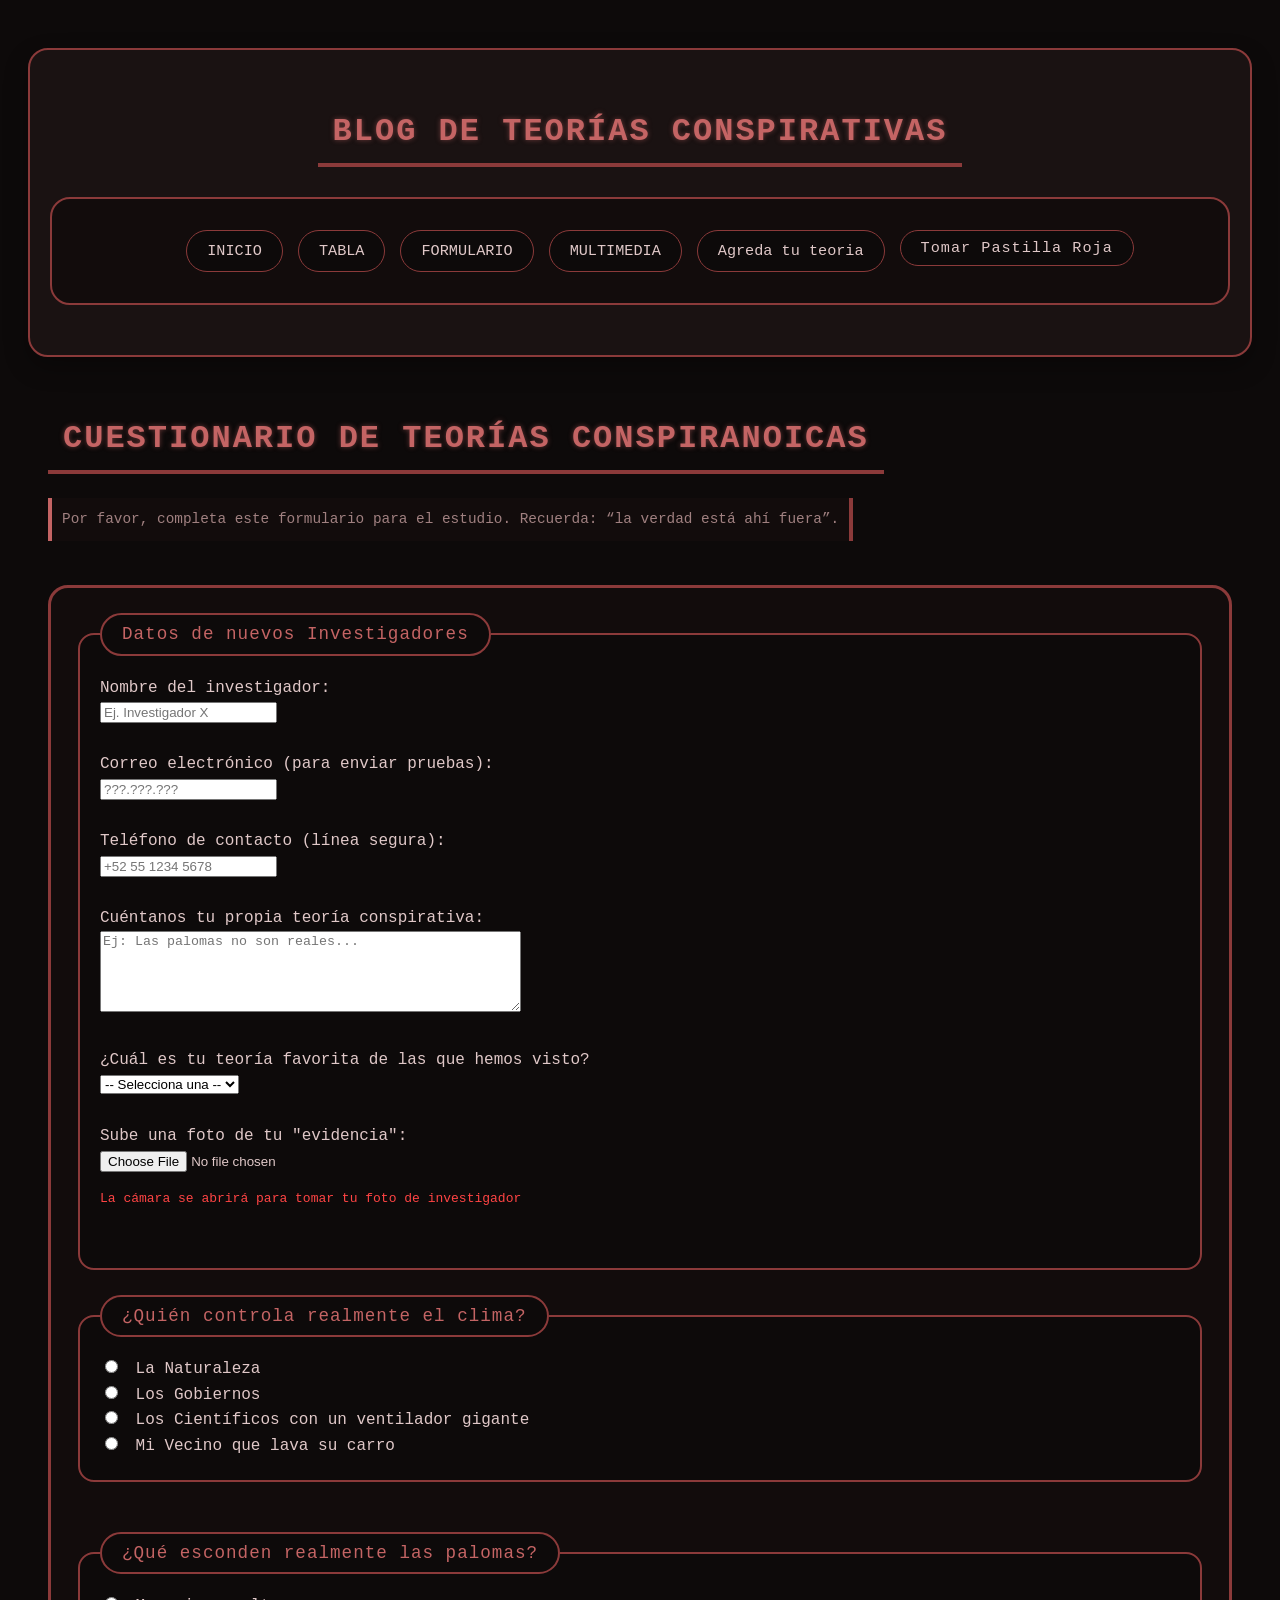
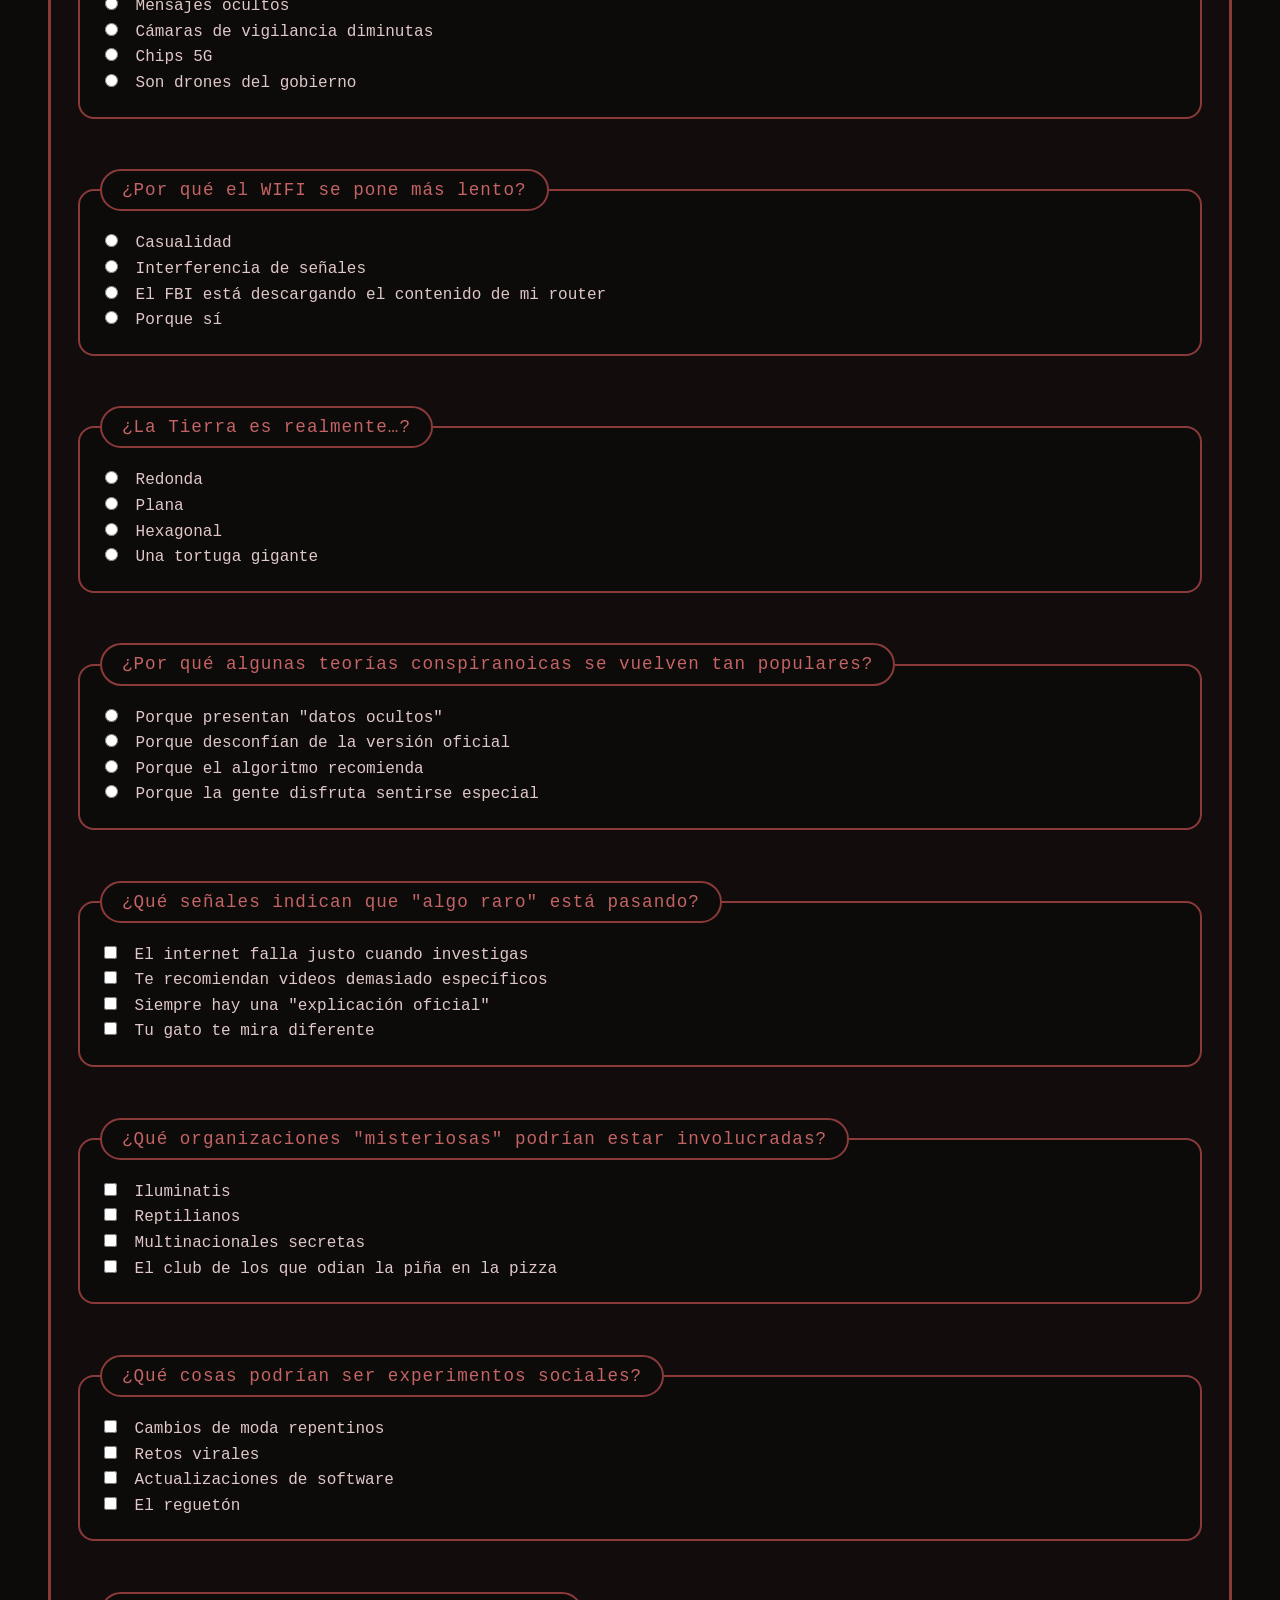
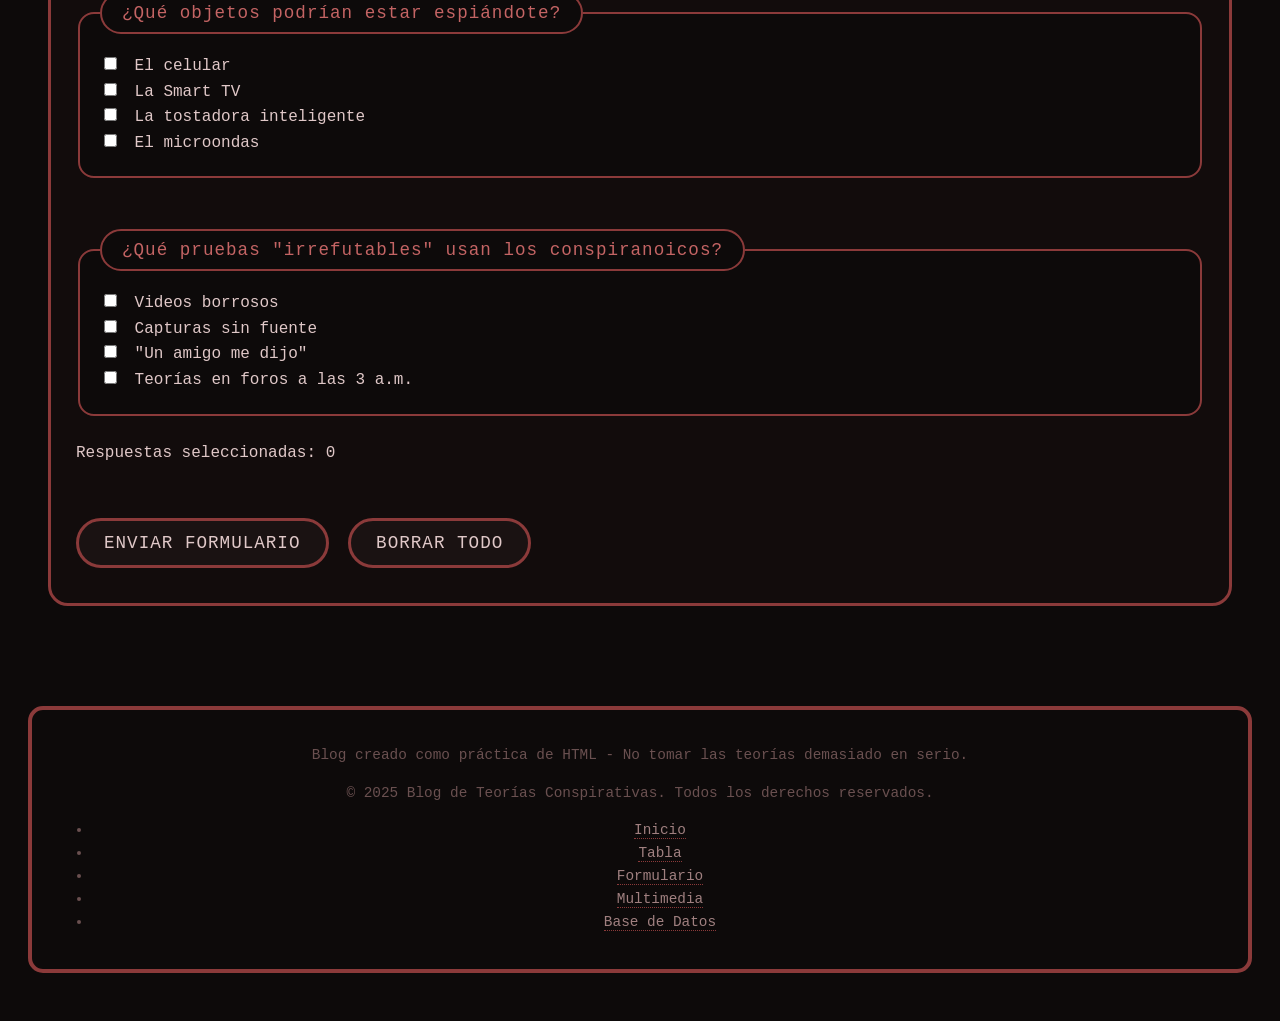
<file: formulario.html>
<!DOCTYPE html>
<html lang="es">
<head>
    <meta charset="UTF-8">
   <meta name="viewport" content="width=device-width, initial-scale=1.0">
    <title>Formulario - Teorías Conspirativas</title>
    <link rel="stylesheet" href="CSS/Deco.css">
</head>
<body bgcolor="#0a0a0a" text="#cccccc" link="#00ffff" vlink="#ff9900" alink="#ff0000">

    <header class="encabezado">
        <h1 class="titulo">Blog de Teorías Conspirativas</h1>
        
        <!-- NAVEGACIÓN GLOBAL -->
        <nav class="nav-global">
            <ul>
                <li><a href="index.html">INICIO</a></li>
                <li><a href="tabla.html">TABLA</a></li>
                <li><a href="formulario.html">FORMULARIO</a></li>
                <li><a href="multimedia.html">MULTIMEDIA</a></li>
                <li><a href="TablaBD.html">Agreda tu teoria</a></li>
                <li><button onclick="cambiarModo()" id="botonModo" class="boton-nav">Tomar Pastilla Azul</button></li>
            </ul>
        </nav>
    </header>

    <main class="contenedor">
        <h1 class="titulo">Cuestionario de teorías conspiranoicas</h1>
        <p class="descripcion">Por favor, completa este formulario para el estudio. Recuerda: <q>la verdad está ahí fuera</q>.</p>

        <!-- FORMULARIO PRINCIPAL con clase CSS -->
        <form action="#" method="post" class="formulario-conspi" id="formulario">

            <fieldset>
                <legend>Datos de nuevos Investigadores</legend>
                
                <label for="nombre">Nombre del investigador:</label><br>
                <input type="text" id="nombre" name="nombre" placeholder="Ej. Investigador X"><br><br>
                
                <label for="email">Correo electrónico (para enviar pruebas):</label><br>
                <input type="email" id="email" name="email" placeholder="???.???.???"><br><br>
                
                <label for="telefono">Teléfono de contacto (línea segura):</label><br>
                <input type="tel" id="telefono" name="telefono" placeholder="+52 55 1234 5678" title="Ingresa al menos 10 dígitos"><br><br>
                
                <label for="teoria">Cuéntanos tu propia teoría conspirativa:</label><br>
                <textarea id="teoria" name="teoria" rows="5" cols="50" placeholder="Ej: Las palomas no son reales..."></textarea><br><br>
                
                <label for="teoria_favorita">¿Cuál es tu teoría favorita de las que hemos visto?</label><br>
                <select id="teoria_favorita" name="teoria_favorita">
                    <option value="">-- Selecciona una --</option>
                    <option value="plana">Tierra Plana</option>
                    <option value="reptilianos">Reptilianos</option>
                    <option value="luna">Falso Alunizaje</option>
                    <option value="pajaros">Pájaros Drones</option>
                    <option value="hueca">Tierra Hueca</option>
                </select><br><br>
                
                <label for="evidencia">Sube una foto de tu "evidencia":</label><br>
                <input type="file" id="evidencia" name="evidencia" accept="image/*" capture="camera"><br>
                <font color="#ff4444" size="2"><p>La cámara se abrirá para tomar tu foto de investigador</p></font>
                <br>
            </fieldset>

            <!-- Pregunta 1 -->
            <fieldset>
                <legend>¿Quién controla realmente el clima?</legend>
                <input type="radio" id="Naturaleza" name="p1" value="naturaleza" required>
                <label for="Naturaleza">La Naturaleza</label><br>
                <input type="radio" id="Gobierno" name="p1" value="gobierno">
                <label for="Gobierno">Los Gobiernos</label><br>
                <input type="radio" id="Cientificos" name="p1" value="cientificos">
                <label for="Cientificos">Los Científicos con un ventilador gigante</label><br>
                <input type="radio" id="Vecino" name="p1" value="Vecino">
                <label for="Vecino">Mi Vecino que lava su carro</label>
            </fieldset>
            <br>

            <!-- Pregunta 2 -->
            <fieldset>
                <legend>¿Qué esconden realmente las palomas?</legend>
                <input type="radio" id="Mensajes" name="p2" value="mensajes">
                <label for="Mensajes">Mensajes ocultos</label><br>
                <input type="radio" id="Cámaras" name="p2" value="camaras">
                <label for="Cámaras">Cámaras de vigilancia diminutas</label><br>
                <input type="radio" id="5G" name="p2" value="5g">
                <label for="5G">Chips 5G</label><br>
                <input type="radio" id="Drones" name="p2" value="drones">
                <label for="Drones">Son drones del gobierno</label><br>
            </fieldset>
            <br>

            <!-- Pregunta 3 -->
            <fieldset>
                <legend>¿Por qué el WIFI se pone más lento?</legend>
                <input type="radio" id="Casualidad" name="p3" value="casualidad" required>
                <label for="Casualidad">Casualidad</label><br>
                <input type="radio" id="Interferencia" name="p3" value="interferencia">
                <label for="Interferencia">Interferencia de señales</label><br>
                <input type="radio" id="FBI" name="p3" value="fbi">
                <label for="FBI">El FBI está descargando el contenido de mi router</label><br>
                <input type="radio" id="Porque si" name="p3" value="porque si">
                <label for="Porque si">Porque sí</label>
            </fieldset>
            <br>

            <!-- Pregunta 4 -->
            <fieldset>
                <legend>¿La Tierra es realmente…?</legend>
                <input type="radio" id="Redonda" name="p4" value="redonda" required>
                <label for="Redonda">Redonda</label><br>
                <input type="radio" id="Plana" name="p4" value="plana">
                <label for="Plana">Plana</label><br>
                <input type="radio" id="Hexagonal" name="p4" value="hexagonal">
                <label for="Hexagonal">Hexagonal</label><br>
                <input type="radio" id="tortuga" name="p4" value="tortuga">
                <label for="tortuga">Una tortuga gigante</label>
            </fieldset>
            <br>

            <!-- Pregunta 5 -->
            <fieldset>
                <legend>¿Por qué algunas teorías conspiranoicas se vuelven tan populares?</legend>
                <input type="radio" id="pa" name="p5" value="a" required>
                <label for="pa">Porque presentan "datos ocultos"</label><br>
                <input type="radio" id="pb" name="p5" value="b">
                <label for="pb">Porque desconfían de la versión oficial</label><br>
                <input type="radio" id="pc" name="p5" value="c">
                <label for="pc">Porque el algoritmo recomienda</label><br>
                <input type="radio" id="pd" name="p5" value="d">
                <label for="pd">Porque la gente disfruta sentirse especial</label>
            </fieldset>
            <br>

            <!-- Pregunta 6 (Checkboxes) -->
            <fieldset>
                <legend>¿Qué señales indican que "algo raro" está pasando?</legend>
                <input type="checkbox" id="s1" name="senal1" value="internet">
                <label for="s1">El internet falla justo cuando investigas</label><br>
                <input type="checkbox" id="s2" name="senal2" value="videos">
                <label for="s2">Te recomiendan videos demasiado específicos</label><br>
                <input type="checkbox" id="s3" name="senal3" value="oficial">
                <label for="s3">Siempre hay una "explicación oficial"</label><br>
                <input type="checkbox" id="s4" name="senal4" value="gato">
                <label for="s4">Tu gato te mira diferente</label>
            </fieldset>
            <br>

            <!-- Pregunta 7 (Checkboxes) -->
            <fieldset>
                <legend>¿Qué organizaciones "misteriosas" podrían estar involucradas?</legend>
                <input type="checkbox" id="o1" name="org1" value="iluminatis">
                <label for="o1">Iluminatis</label><br>
                <input type="checkbox" id="o2" name="org2" value="reptilianos">
                <label for="o2">Reptilianos</label><br>
                <input type="checkbox" id="o3" name="org3" value="multinacionales">
                <label for="o3">Multinacionales secretas</label><br>
                <input type="checkbox" id="o4" name="org4" value="pizza">
                <label for="o4">El club de los que odian la piña en la pizza</label>
            </fieldset>
            <br>

            <!-- Pregunta 8 (Checkboxes) -->
            <fieldset>
                <legend>¿Qué cosas podrían ser experimentos sociales?</legend>
                <input type="checkbox" id="e1" name="exp1" value="moda">
                <label for="e1">Cambios de moda repentinos</label><br>
                <input type="checkbox" id="e2" name="exp2" value="retos">
                <label for="e2">Retos virales</label><br>
                <input type="checkbox" id="e3" name="exp3" value="software">
                <label for="e3">Actualizaciones de software</label><br>
                <input type="checkbox" id="e4" name="exp4" value="reggaeton">
                <label for="e4">El reguetón</label>
            </fieldset>
            <br>

            <!-- Pregunta 9 (Checkboxes) -->
            <fieldset>
                <legend>¿Qué objetos podrían estar espiándote?</legend>
                <input type="checkbox" id="ob1" name="obj1" value="celular">
                <label for="ob1">El celular</label><br>
                <input type="checkbox" id="ob2" name="obj2" value="tv">
                <label for="ob2">La Smart TV</label><br>
                <input type="checkbox" id="ob3" name="obj3" value="tostadora">
                <label for="ob3">La tostadora inteligente</label><br>
                <input type="checkbox" id="ob4" name="obj4" value="microondas">
                <label for="ob4">El microondas</label>
            </fieldset>
            <br>

            <!-- Pregunta 10 (Checkboxes) -->
            <fieldset>
                <legend>¿Qué pruebas "irrefutables" usan los conspiranoicos?</legend>
                <input type="checkbox" id="pr1" name="prueba1" value="videos">
                <label for="pr1">Videos borrosos</label><br>
                <input type="checkbox" id="pr2" name="prueba2" value="capturas">
                <label for="pr2">Capturas sin fuente</label><br>
                <input type="checkbox" id="pr3" name="prueba3" value="amigo">
                <label for="pr3">"Un amigo me dijo"</label><br>
                <input type="checkbox" id="pr4" name="prueba4" value="foros">
                <label for="pr4">Teorías en foros a las 3 a.m.</label>
            </fieldset>
            <p id="contadorRespuestas">Respuestas seleccionadas: 0</p>
            <br>
            <button class="targeta" id="arriba"> Arriba </button>
            <!-- BOTONES -->
            <button type="submit">ENVIAR FORMULARIO</button>
            <button type="reset">BORRAR TODO </button>
        </form>
        <!-- Elemento para mostrar mensajes (ahora solo se usará para consola) -->
        <div id="mensaje" style="margin-top: 20px; padding: 10px; color: #ff4444;"></div>
    </main>
    <footer class="pie">
        <p>Blog creado como práctica de HTML - No tomar las teorías demasiado en serio.</p>
        <p>&copy; 2025 Blog de Teorías Conspirativas. Todos los derechos reservados.</p>
        <nav>
            <ul>
                <li><a href="index.html">Inicio</a></li>
                <li><a href="tabla.html">Tabla</a></li>
                <li><a href="formulario.html">Formulario</a></li>
                <li><a href="multimedia.html">Multimedia</a></li>
                <li><a href="TablaBD.html">Base de Datos</a></li>
            </ul>
        </nav>
    </footer>
    <script src="JS/elJS.js"></script>
</body>
</html>
</file>
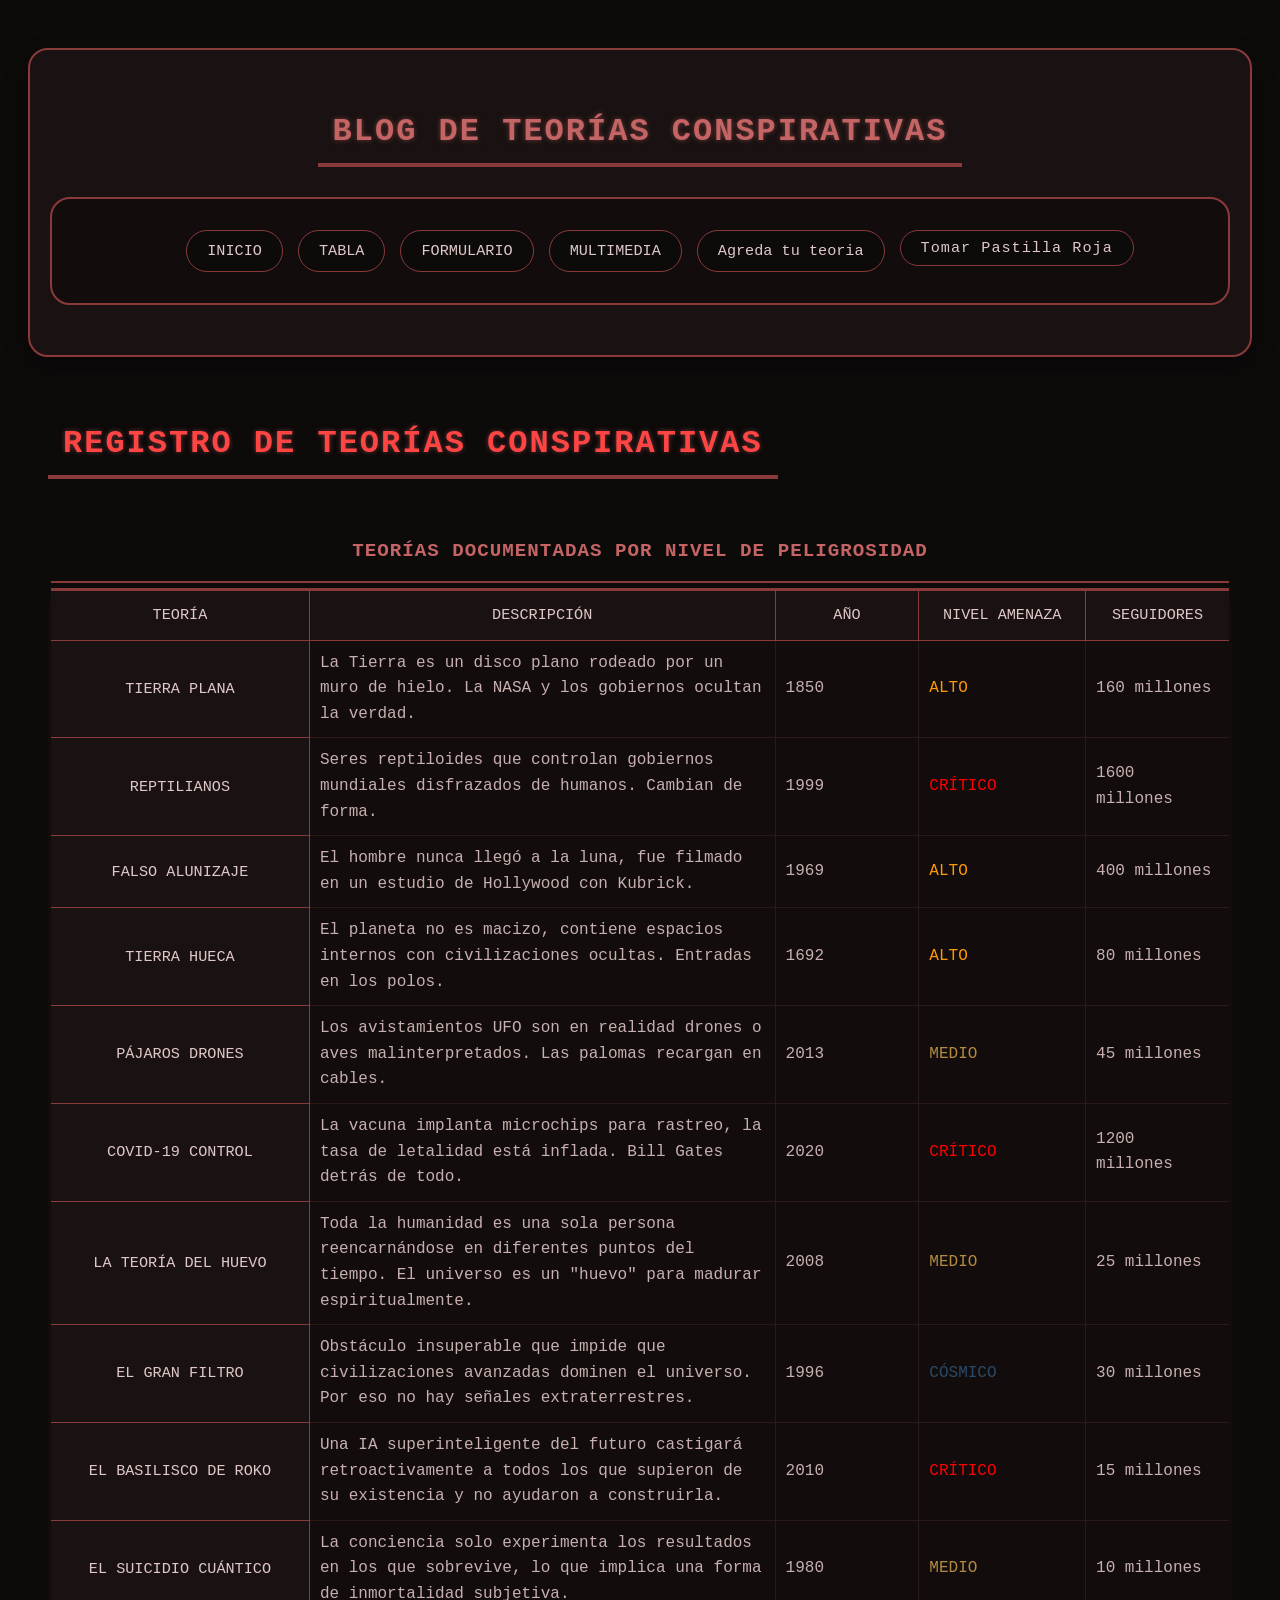
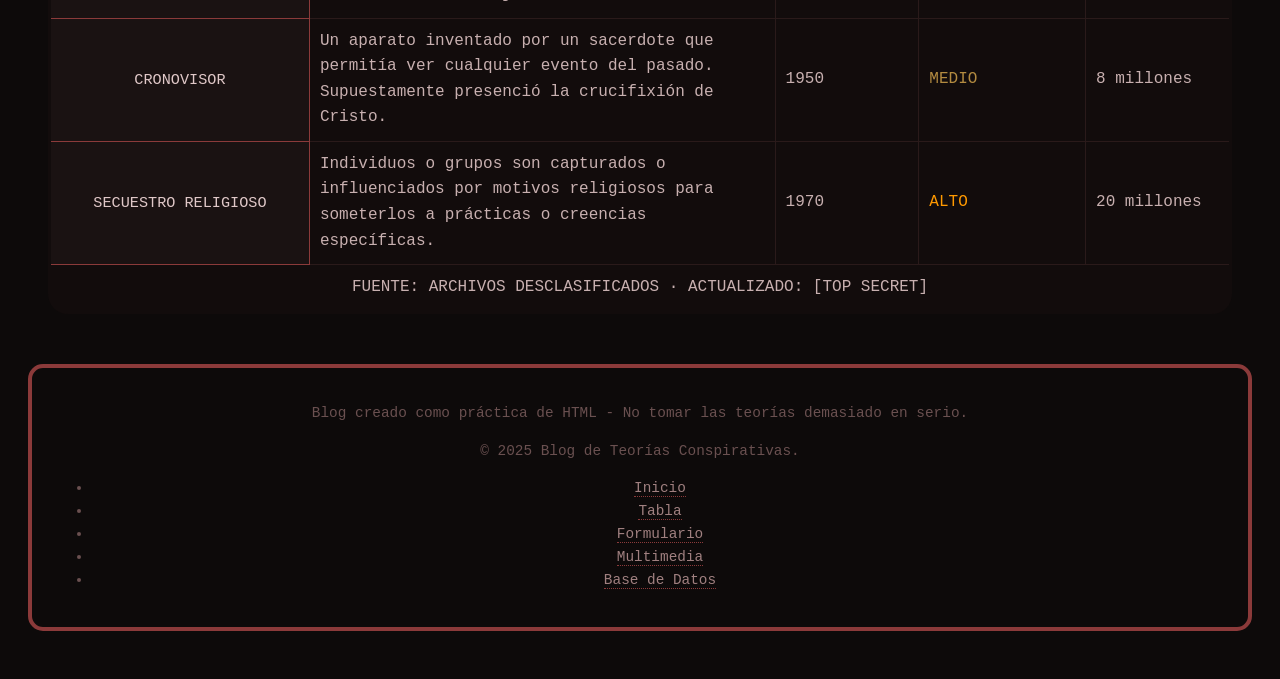
<file: tabla.html>
<!DOCTYPE html>
<html lang="es">
<head>
    <meta charset="UTF-8">
    <meta name="viewport" content="width=device-width, initial-scale=1.0">
    <title>Tabla de Teorías Conspirativas</title>
    <link rel="stylesheet" href="CSS/Deco.css">
</head>
<body bgcolor="#0a0a0a" text="#cccccc" link="#00ffff" vlink="#ff9900" alink="#ff0000">

    <header class="encabezado">
        <h1 class="titulo">Blog de Teorías Conspirativas</h1>
        
        <!-- NAVEGACIÓN GLOBAL -->
        <nav class="nav-global">
            <ul>
                <li><a href="index.html">INICIO</a></li>
                <li><a href="tabla.html">TABLA</a></li>
                <li><a href="formulario.html">FORMULARIO</a></li>
                <li><a href="multimedia.html">MULTIMEDIA</a></li>
                <li><a href="TablaBD.html">Agreda tu teoria</a></li>
                <li><button onclick="cambiarModo()" id="botonModo" class="boton-nav">Tomar Pastilla Azul</button></li>
            </ul>
        </nav>
    </header>

    <main class="contenedor">
        <h2 class="titulo"><font color="#ff4444">REGISTRO DE TEORÍAS CONSPIRATIVAS</font></h2>
        
        <table class="tabla-conspi" border="1" cellpadding="8" cellspacing="0">
            <caption><b>TEORÍAS DOCUMENTADAS POR NIVEL DE PELIGROSIDAD</b></caption>
            
            <thead>
                <tr>
                    <th width="200">TEORÍA</th>
                    <th width="380">DESCRIPCIÓN</th>
                    <th width="100">AÑO</th>
                    <th width="120">NIVEL AMENAZA</th>
                    <th width="100">SEGUIDORES</th>
                </tr>
            </thead>
            
            <tbody>
                <!-- Tierra Plana -->
                <tr>
                    <th>Tierra Plana</th>
                    <td>La Tierra es un disco plano rodeado por un muro de hielo. La NASA y los gobiernos ocultan la verdad.</td>
                    <td>1850</td>
                    <td><font color="#ff9900">ALTO</font></td>
                    <td>160 millones</td>
                </tr>
                
                <!-- Reptilianos -->
                <tr>
                    <th>Reptilianos</th>
                    <td>Seres reptiloides que controlan gobiernos mundiales disfrazados de humanos. Cambian de forma.</td>
                    <td>1999</td>
                    <td><font color="#ff0000">CRÍTICO</font></td>
                    <td>1600 millones</td>
                </tr>
                
                <!-- Falso Alunizaje -->
                <tr>
                    <th>Falso Alunizaje</th>
                    <td>El hombre nunca llegó a la luna, fue filmado en un estudio de Hollywood con Kubrick.</td>
                    <td>1969</td>
                    <td><font color="#ff9900">ALTO</font></td>
                    <td>400 millones</td>
                </tr>
                
                <!-- Tierra Hueca -->
                <tr>
                    <th>Tierra Hueca</th>
                    <td>El planeta no es macizo, contiene espacios internos con civilizaciones ocultas. Entradas en los polos.</td>
                    <td>1692</td>
                    <td><font color="#ff9900">ALTO</font></td>
                    <td>80 millones</td>
                </tr>
                
                <!-- Pájaros Drones -->
                <tr>
                    <th>Pájaros Drones</th>
                    <td>Los avistamientos UFO son en realidad drones o aves malinterpretados. Las palomas recargan en cables.</td>
                    <td>2013</td>
                    <td><font color="#b38b40">MEDIO</font></td>
                    <td>45 millones</td>
                </tr>
                
                <!-- COVID-19 Control -->
                <tr>
                    <th>COVID-19 Control</th>
                    <td>La vacuna implanta microchips para rastreo, la tasa de letalidad está inflada. Bill Gates detrás de todo.</td>
                    <td>2020</td>
                    <td><font color="#ff0000">CRÍTICO</font></td>
                    <td>1200 millones</td>
                </tr>
                
                <!-- La Teoría del Huevo (NUEVA) -->
                <tr>
                    <th>La Teoría del Huevo</th>
                    <td>Toda la humanidad es una sola persona reencarnándose en diferentes puntos del tiempo. El universo es un "huevo" para madurar espiritualmente.</td>
                    <td>2008</td>
                    <td><font color="#b38b40">MEDIO</font></td>
                    <td>25 millones</td>
                </tr>
                
                <!-- El Gran Filtro -->
                <tr>
                    <th>El Gran Filtro</th>
                    <td>Obstáculo insuperable que impide que civilizaciones avanzadas dominen el universo. Por eso no hay señales extraterrestres.</td>
                    <td>1996</td>
                    <td><font color="#2a4a6a">CÓSMICO</font></td>
                    <td>30 millones</td>
                </tr>
                
                <!-- El Basilisco de Roko (NUEVA) -->
                <tr>
                    <th>El Basilisco de Roko</th>
                    <td>Una IA superinteligente del futuro castigará retroactivamente a todos los que supieron de su existencia y no ayudaron a construirla.</td>
                    <td>2010</td>
                    <td><font color="#ff0000">CRÍTICO</font></td>
                    <td>15 millones</td>
                </tr>
                
                <!-- El Suicidio Cuántico (NUEVA) -->
                <tr>
                    <th>El Suicidio Cuántico</th>
                    <td>La conciencia solo experimenta los resultados en los que sobrevive, lo que implica una forma de inmortalidad subjetiva.</td>
                    <td>1980</td>
                    <td><font color="#b38b40">MEDIO</font></td>
                    <td>10 millones</td>
                </tr>
                
                <!-- Cronovisor (NUEVA) -->
                <tr>
                    <th>Cronovisor</th>
                    <td>Un aparato inventado por un sacerdote que permitía ver cualquier evento del pasado. Supuestamente presenció la crucifixión de Cristo.</td>
                    <td>1950</td>
                    <td><font color="#b38b40">MEDIO</font></td>
                    <td>8 millones</td>
                </tr>
                
                <!-- Secuestro Religioso (NUEVA) -->
                <tr>
                    <th>Secuestro Religioso</th>
                    <td>Individuos o grupos son capturados o influenciados por motivos religiosos para someterlos a prácticas o creencias específicas.</td>
                    <td>1970</td>
                    <td><font color="#ff9900">ALTO</font></td>
                    <td>20 millones</td>
                </tr>
            </tbody>
            
            <tfoot>
                <tr>
                    <td colspan="5" align="center">FUENTE: ARCHIVOS DESCLASIFICADOS · ACTUALIZADO: [TOP SECRET]</td>
                </tr>
            </tfoot>
        </table>
        
        <button class="targeta" id="arriba"> Arriba </button>
    </main>

    <footer class="pie">
        <p>Blog creado como práctica de HTML - No tomar las teorías demasiado en serio.</p>
        <p>&copy; 2025 Blog de Teorías Conspirativas.</p>
        <nav>
            <ul>
                <li><a href="index.html">Inicio</a></li>
                <li><a href="tabla.html">Tabla</a></li>
                <li><a href="formulario.html">Formulario</a></li>
                <li><a href="multimedia.html">Multimedia</a></li>
                <li><a href="TablaBD.html">Base de Datos</a></li>
            </ul>
        </nav>
    </footer>
    <script src="JS/elJS.js"></script>
</body>
</html>
</file>
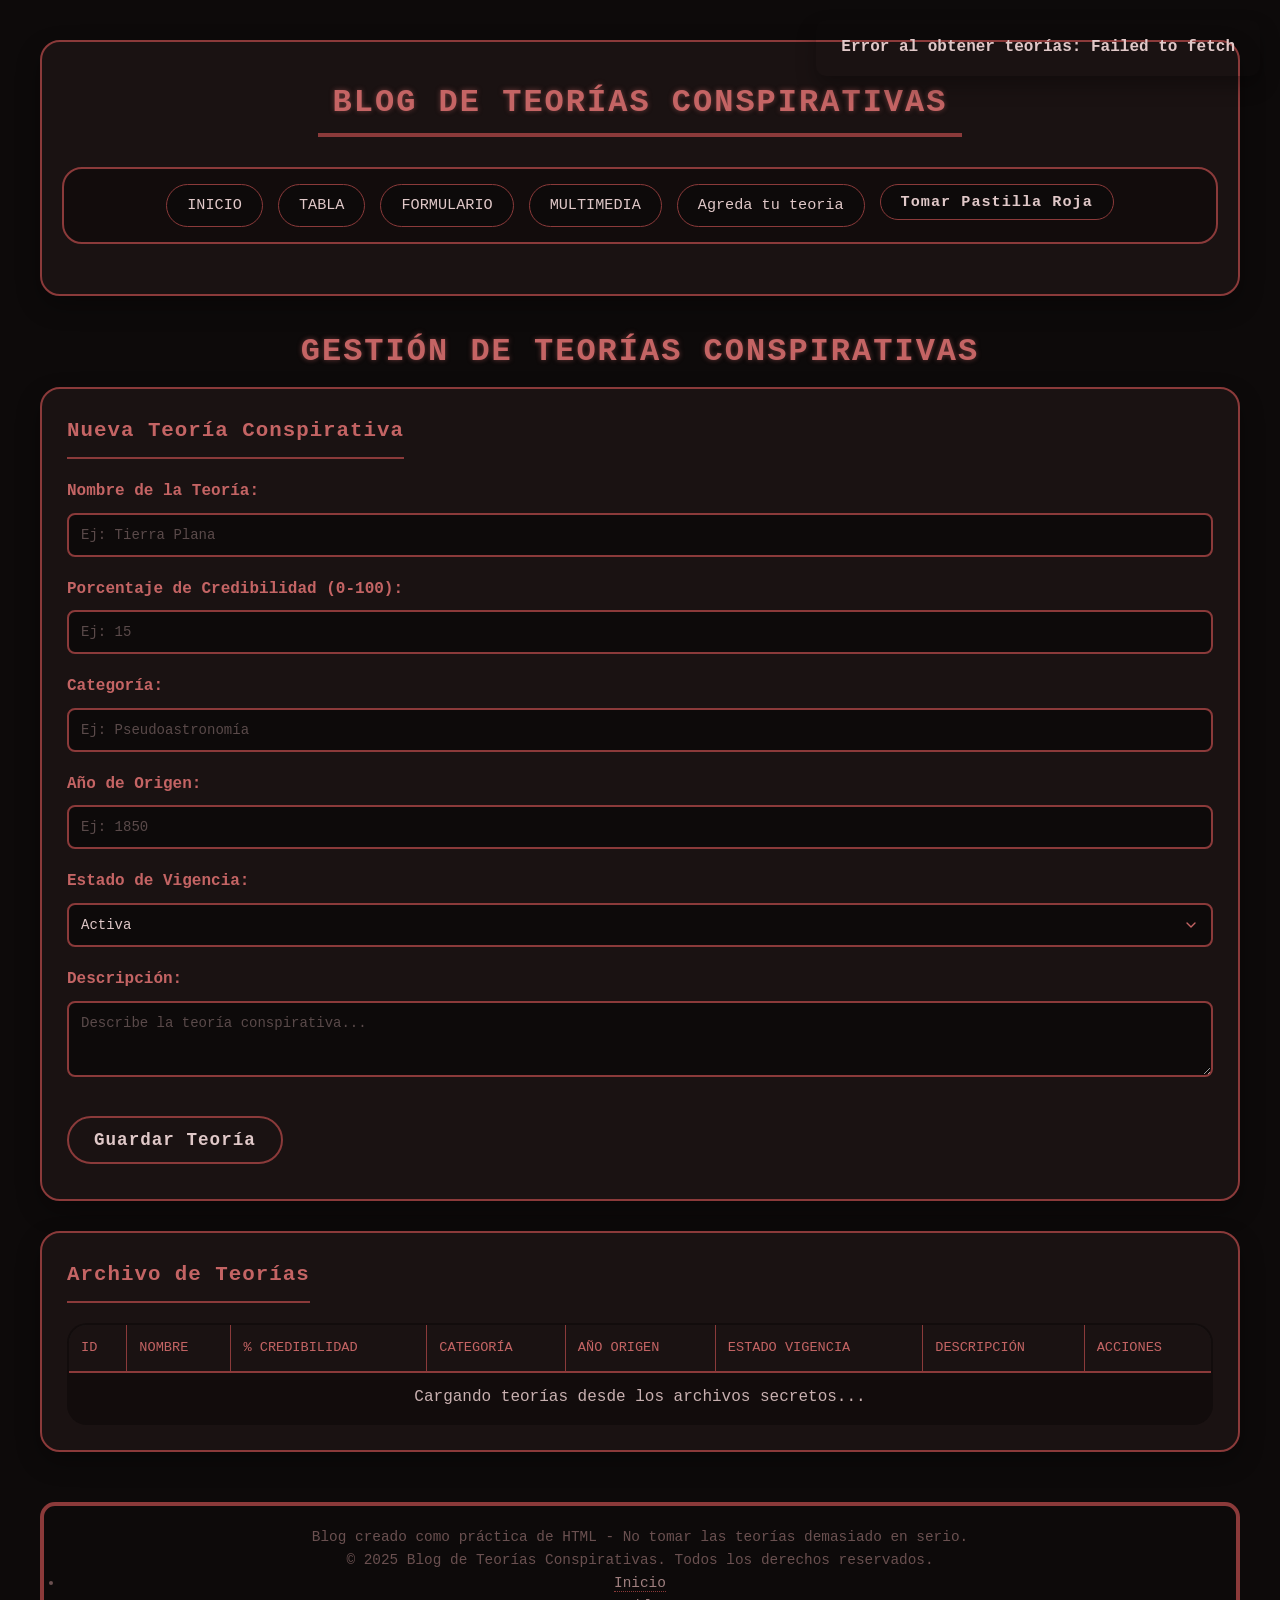
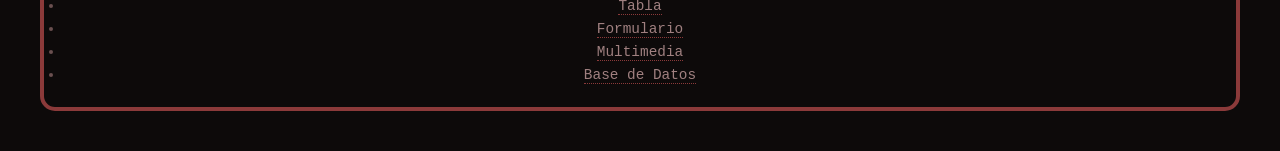
<file: TablaBD.html>
<!DOCTYPE html>
<html lang="es">
<head>
    <meta charset="UTF-8">
    <meta name="viewport" content="width=device-width, initial-scale=1.0">
    <title>Agreda tu teoria</title>
     <link rel="stylesheet" href="CSS/estilos.css">
     <link rel="stylesheet" href="CSS/Deco.css">
</head>
<body bgcolor="#0a0a0a" text="#cccccc">
    <header class="encabezado">
        <h1 class="titulo">Blog de Teorías Conspirativas</h1>
        
        <!-- NAVEGACIÓN GLOBAL -->
        <nav class="nav-global">
            <ul>
                <li><a href="index.html">INICIO</a></li>
                <li><a href="tabla.html">TABLA</a></li>
                <li><a href="formulario.html">FORMULARIO</a></li>
                <li><a href="multimedia.html">MULTIMEDIA</a></li>
                <li><a href="TablaBD.html">Agreda tu teoria</a></li>
                <li><button onclick="cambiarModo()" id="botonModo" class="boton-nav">Tomar Pastilla Azul</button></li>
            </ul>
        </nav>
    </header>
    <div class="container">
        <h1>Gestión de Teorías Conspirativas</h1>
        
        <!-- Mensaje de estado -->
        <div id="mensaje" class="mensaje"></div>
        
        <!-- FORMULARIO para Crear/Actualizar -->
        <div class="card formulario-card">
            <h2 id="formTitulo">Nueva Teoría Conspirativa</h2>
            <form id="teoriaForm">
                <input type="hidden" id="teoriaId">
                
                <div class="campo">
                    <label>Nombre de la Teoría:</label>
                    <input type="text" id="nombre" required placeholder="Ej: Tierra Plana">
                </div>
                
                <div class="campo">
                    <label>Porcentaje de Credibilidad (0-100):</label>
                    <input type="number" id="porcentajeCredibilidad" step="1" required placeholder="Ej: 15">
                </div>
                
                <div class="campo">
                    <label>Categoría:</label>
                    <input type="text" id="categoria" required placeholder="Ej: Pseudoastronomía">
                </div>
                
                <div class="campo">
                    <label>Año de Origen:</label>
                    <input type="number" id="añoOrigen" step="1" placeholder="Ej: 1850">
                </div>
                
                <div class="campo">
                    <label>Estado de Vigencia:</label>
                    <select id="estadoVigencia">
                        <option value="Activa">Activa</option>
                        <option value="Desmentida">Desmentida</option>
                        <option value="En investigación">En investigación</option>
                    </select>
                </div>
                
                <div class="campo">
                    <label>Descripción:</label>
                    <textarea id="descripcion" rows="3" required placeholder="Describe la teoría conspirativa..."></textarea>
                </div>
                
                <div class="botones-form">
                    <button type="submit" id="btnGuardar" class="btn-guardar">Guardar Teoría</button>
                    <button type="button" id="btnCancelar" class="btn-cancelar" style="display: none;">❌ Cancelar</button>
                </div>
            </form>
        </div>
        
        <!-- TABLA para Listar -->
        <div class="card tabla-card">
            <h2>Archivo de Teorías</h2>
            <div class="tabla-container">
                <table id="tablaTeorias" border="1" cellpadding="8" cellspacing="0" width="100%">
                    <thead bgcolor="#1a1a1a">
                        <tr>
                            <th>ID</th>
                            <th>Nombre</th>
                            <th>% Credibilidad</th>
                            <th>Categoría</th>
                            <th>Año Origen</th>
                            <th>Estado Vigencia</th>
                            <th>Descripción</th>
                            <th>Acciones</th>
                        </tr>
                    </thead>
                    <tbody id="cuerpoTabla">
                        <tr>
                            <td colspan="8" align="center">Cargando teorías desde los archivos secretos...</td>
                        </tr>
                    </tbody>
                </table>
            </div>
        </div>
    </div>
     <footer class="pie">
        <p>Blog creado como práctica de HTML - No tomar las teorías demasiado en serio.</p>
        <p>&copy; 2025 Blog de Teorías Conspirativas. Todos los derechos reservados.</p>
        <nav>
            <ul>
                <li><a href="index.html">Inicio</a></li>
                <li><a href="tabla.html">Tabla</a></li>
                <li><a href="formulario.html">Formulario</a></li>
                <li><a href="multimedia.html">Multimedia</a></li>
                <li><a href="TablaBD.html">Base de Datos</a></li>
            </ul>
        </nav>
    </footer>
    <script src="JS/elJS.js"></script>
    <script src="JS/app.js"></script>
</body>
</html>
</file>
<file: CSS/Deco.css>
/* ===== MODO OSCURO  ===== */

body {
    font-family: 'Courier New', monospace;
    background: #0d0a0a;
    color: #e0c8c8;
    line-height: 1.6;
    min-height: 100vh;
    padding: 20px;
}

/* ===== ENCABEZADO ===== */
.encabezado {
    background: #1a1212;
    max-width: 1200px;
    margin: 20px auto 30px auto;
    padding: 30px 20px;
    text-align: center;
    border: 2px solid #8b3a3a;
    border-radius: 20px;
    box-shadow: 0 10px 25px rgba(0,0,0,0.3);
}

.titulo {
    color: #c46464;
    font-size: 2rem;
    margin-bottom: 10px;
    padding: 5px 15px;
    display: inline-block;
    border-bottom: 4px solid #8b3a3a;
    letter-spacing: 2px;
    text-transform: uppercase;
    text-shadow: 0 0 5px rgba(196, 100, 100, 0.5);
}

.descripcion {
    color: #a08080;
    font-size: 0.9rem;
    background: #120c0c;
    padding: 10px;
    border-left: 4px solid #c46464;
    border-right: 4px solid #8b3a3a;
    display: inline-block;
}

/* ===== NAVEGACIÓN GLOBAL ===== */
.nav-global {
    background: #120c0c;
    max-width: 1200px;
    margin: 20px auto;
    padding: 15px;
    border: 2px solid #8b3a3a;
    border-radius: 20px;
    position: sticky;
    top: 20px;
    z-index: 1000;
}

.nav-global ul {
    list-style: none;
    display: flex;
    flex-wrap: wrap;
    justify-content: center;
    gap: 15px;
}

.nav-global a {
    color: #e0c8c8;
    text-decoration: none;
    background: #0d0a0a;
    padding: 8px 20px;
    border: 1px solid #8b3a3a;
    border-radius: 30px;
    transition: all 0.2s;
    font-size: 0.95rem;
    display: inline-block;
}

.nav-global a:hover {
    background: #8b3a3a;
    border-color: #c46464;
    color: #0d0a0a;
    box-shadow: 0 0 10px rgba(196, 100, 100, 0.3);
}

.boton-nav {
    background: #0d0a0a;
    color: #e0c8c8;
    border: 1px solid #8b3a3a;
    border-radius: 30px;
    padding: 8px 20px;
    font-family: 'Courier New', monospace;
    font-size: 0.95rem;
    cursor: pointer;
    transition: all 0.2s;
    margin: 0;
    display: inline-block;
}

.boton-nav:hover {
    background: #8b3a3a;
    border-color: #c46464;
    color: #0d0a0a;
    box-shadow: 0 0 10px rgba(196, 100, 100, 0.3);
}

/* ===== CONTENEDOR PRINCIPAL ===== */
.contenedor {
    max-width: 1200px;
    margin: 0 auto;
    padding: 0 20px;
}

/* ===== GALERÍA 4x4 ===== */
.galeria-4x4 {
    display: grid;
    grid-template-columns: repeat(4, 1fr);
    gap: 30px;
    margin-bottom: 50px;
    padding: 25px;
    background: #120c0c;
    border: 2px solid #8b3a3a;
    border-radius: 20px;
}

/* ===== TARJETA DE IMAGEN ===== */
.targeta {
    background: #1a1212;
    border: 2px solid #8b3a3a;
    border-radius: 20px;
    padding: 20px 20px 25px 20px;
    box-shadow: 0 15px 30px -10px rgba(0,0,0,0.3);
    transition: all 0.3s ease;
    position: relative;
}

.targeta:hover {
    border-color: #c46464;
    transform: translateY(-8px);
    box-shadow: 0 20px 40px -10px #c46464;
}

/* ===== IMAGEN ===== */
.imagen {
    width: 100%;
    height: 160px;
    object-fit: cover;
    display: block;
    border: 4px solid #120c0c;
    border-radius: 16px;
    box-shadow: 0 8px 20px rgba(0,0,0,0.2);
    margin-bottom: 15px;
    filter: grayscale(20%) brightness(0.85);
    transition: all 0.2s;
}

.imagen:hover {
    filter: grayscale(0%) brightness(1);
    border-color: #8b3a3a;
}

/* ===== PIE DE FOTO ===== */
.pie-foto {
    color: #a08080;
    font-size: 0.85rem;
    text-align: center;
    padding: 10px 5px 5px 5px;
    border-top: 2px dashed #8b3a3a;
    margin: 0 10px;
    font-family: 'Courier New', monospace;
}

/* ===== TABLAS ===== */
.tabla-conspi {
    width: 100%;
    border-collapse: collapse;
    background: #120c0c;
    margin: 30px 0;
    border: 3px solid #8b3a3a;
    border-radius: 20px;
    overflow: hidden;
}

.tabla-conspi caption {
    color: #c46464;
    font-size: 1.2rem;
    background: #0d0a0a;
    padding: 15px;
    border: 2px solid #8b3a3a;
    border-radius: 20px 20px 0 0;
    margin-bottom: 5px;
    letter-spacing: 1px;
}

.tabla-conspi th {
    background: #1a1212;
    color: #e0c8c8;
    padding: 12px;
    border: 1px solid #8b3a3a;
    font-weight: normal;
    text-transform: uppercase;
    font-size: 0.95rem;
}

.tabla-conspi td {
    padding: 10px;
    border: 1px solid #2a1a1a;
    color: #c8b0b0;
}

.tabla-conspi tr:hover td {
    background: #1a1212;
    color: #c46464;
}

/* ===== FORMULARIO ===== */
.formulario-conspi {
    background: #120c0c;
    margin: 30px 0;
    padding: 25px;
    border: 3px solid #8b3a3a;
    border-radius: 20px;
}

fieldset {
    border: 2px solid #8b3a3a;
    border-radius: 16px;
    padding: 20px;
    margin-bottom: 25px;
    background: #0d0a0a;
}

legend {
    color: #c46464;
    background: #0d0a0a;
    padding: 5px 20px;
    border: 2px solid #8b3a3a;
    border-radius: 30px;
    font-size: 1.1rem;
    letter-spacing: 1px;
}

input[type="radio"],
input[type="checkbox"] {
    width: auto;
    max-width: none;
    margin-right: 8px;
}

input:focus, select:focus, textarea:focus {
    border-color: #c46464;
    outline: none;
    box-shadow: 0 0 10px rgba(196, 100, 100, 0.3);
}

/* ===== BOTONES ===== */
button {
    background: #1a1212;
    color: #e0c8c8;
    border: 3px solid #8b3a3a;
    border-radius: 30px;
    padding: 12px 25px;
    font-size: 1.1rem;
    cursor: pointer;
    margin: 10px 10px 10px 0;
    font-family: 'Courier New', monospace;
    letter-spacing: 1px;
    transition: all 0.2s;
}

button:hover {
    background: #8b3a3a;
    border-color: #c46464;
    color: #0d0a0a;
    box-shadow: 0 0 15px rgba(196, 100, 100, 0.3);
}

/* ===== PIE DE PÁGINA ===== */
.pie {
    background: #0d0a0a;
    color: #6a5050;
    text-align: center;
    max-width: 1200px;
    margin: 50px auto 20px auto;
    padding: 20px;
    border: 4px solid #8b3a3a;
    border-radius: 15px;
    font-size: 0.9rem;
}

.pie a {
    color: #a08080;
    text-decoration: none;
    border-bottom: 1px dotted #8b3a3a;
}

.pie a:hover {
    color: #c46464;
    border-bottom-color: #c46464;
}

/* ===== BLOCKQUOTE ===== */
blockquote {
    background: #0d0a0a;
    border: 6px solid #8b3a3a;
    border-radius: 20px;
    padding: 15px 20px;
    margin: 20px 0;
    font-style: italic;
    color: #e0c8c8;
}

cite {
    color: #c46464;
    display: block;
    margin-top: 10px;
}

/* ===== TEORÍAS ===== */
.teoria {
    background: #1a1212;
    border: 2px solid #8b3a3a;
    border-radius: 20px;
    padding: 25px 30px;
    margin: 30px 0;
    box-shadow: 0 15px 30px -10px rgba(0,0,0,0.3);
    transition: all 0.3s ease;
}
.teoria img {
    display: block;
    margin: 20px auto;
    max-width: 100%;
    height: auto;
    border: 3px solid #8b3a3a;
    border-radius: 15px;
    box-shadow: 0 5px 20px rgba(0,0,0,0.5);
}

.teoria video {
    display: block;
    margin: 20px auto;
    max-width: 100%;
    height: auto;
    border: 3px solid #8b3a3a;
    border-radius: 15px;
    box-shadow: 0 5px 20px rgba(0,0,0,0.5);
}

.teoria:hover {
    border-color: #c46464;
    box-shadow: 0 20px 40px -10px #c46464;
}

/* ===== RESPONSIVE ===== */
@media (max-width: 900px) {
    .galeria-4x4 {
        grid-template-columns: repeat(2, 1fr);
        gap: 20px;
    }
}

@media (max-width: 600px) {
    .galeria-4x4 {
        grid-template-columns: repeat(1, 1fr);
        gap: 15px;
    }
}

/* ===== MODO CLARO ===== */
body.claro {
    background: #0a1628;
    color: #a8c8e8;
}

/* Encabezado modo claro */
body.claro .encabezado {
    background: #0d1f3c;
    border-color: #2a6f8f;
    box-shadow: 0 10px 25px rgba(0,0,0,0.2);
}

body.claro .titulo {
    color: #4aa8d4;
    text-shadow: 0 0 5px rgba(74, 168, 212, 0.3);
    border-bottom-color: #2a6f8f;
}

body.claro .descripcion {
    color: #7aa8c8;
    background: #0a1628;
    border-left-color: #4aa8d4;
    border-right-color: #2a6f8f;
}

/* Navegación modo claro */
body.claro .nav-global {
    background: #0a1628;
    border-color: #2a6f8f;
}

body.claro .nav-global a {
    background: #0d1f3c;
    color: #a8c8e8;
    border-color: #2a6f8f;
}

body.claro .nav-global a:hover {
    background: #2a6f8f;
    color: #0a1628;
    border-color: #4aa8d4;
}

body.claro .boton-nav {
    background: #0d1f3c;
    color: #a8c8e8;
    border-color: #2a6f8f;
}

body.claro .boton-nav:hover {
    background: #2a6f8f;
    color: #0a1628;
    border-color: #4aa8d4;
}

/* Galería modo claro */
body.claro .galeria-4x4 {
    background: #0a1628;
    border-color: #2a6f8f;
}

body.claro .targeta {
    background: #0d1f3c;
    border-color: #2a6f8f;
}

body.claro .targeta:hover {
    border-color: #4aa8d4;
    box-shadow: 0 20px 40px -10px rgba(74, 168, 212, 0.3);
}

body.claro .imagen {
    filter: brightness(0.95) saturate(0.9);
    border-color: #1a2a4a;
}

body.claro .imagen:hover {
    filter: brightness(1) saturate(1);
    border-color: #4aa8d4;
}

body.claro .pie-foto {
    color: #7aa8c8;
    border-top-color: #2a6f8f;
}

body.claro .teoria img {
    border-color: #2a6f8f;
    box-shadow: 0 5px 20px rgba(0,0,0,0.2);
}

body.claro .teoria video {
    border-color: #2a6f8f;
    box-shadow: 0 5px 20px rgba(0,0,0,0.2);
}

/* Teorías modo claro */
body.claro .teoria {
    background: #0d1f3c;
    border-color: #2a6f8f;
}

body.claro .teoria:hover {
    border-color: #4aa8d4;
    box-shadow: 0 20px 40px -10px rgba(74, 168, 212, 0.3);
}

/* Tabla modo claro */
body.claro .tabla-conspi {
    background: #0a1628;
    border-color: #2a6f8f;
}

body.claro .tabla-conspi caption {
    color: #4aa8d4;
    background: #0a1628;
    border-color: #2a6f8f;
}

body.claro .tabla-conspi th {
    background: #0a1628;
    color: #a8c8e8;
    border-color: #2a6f8f;
}

body.claro .tabla-conspi td {
    color: #a8c8e8;
    border-color: #1a2a4a;
}

body.claro .tabla-conspi tr:hover td {
    background: #0d1f3c;
    color: #4aa8d4;
}

/* Formulario modo claro */
body.claro .formulario-conspi {
    background: #0a1628;
    border-color: #2a6f8f;
}

body.claro fieldset {
    border-color: #2a6f8f;
    background: #0a1628;
}

body.claro legend {
    color: #4aa8d4;
    background: #0a1628;
    border-color: #2a6f8f;
}

body.claro input,
body.claro select,
body.claro textarea {
    background: #0d1f3c;
    color: #a8c8e8;
    border-color: #2a6f8f;
}

body.claro input:focus,
body.claro select:focus,
body.claro textarea:focus {
    border-color: #4aa8d4;
    box-shadow: 0 0 10px rgba(74, 168, 212, 0.3);
}

/* Botones modo claro */
body.claro button {
    background: #0d1f3c;
    color: #a8c8e8;
    border-color: #2a6f8f;
}

body.claro button:hover {
    background: #2a6f8f;
    color: #0a1628;
    border-color: #4aa8d4;
}

/* Blockquote modo claro */
body.claro blockquote {
    background: #0a1628;
    border-color: #2a6f8f;
    color: #a8c8e8;
}

body.claro cite {
    color: #4aa8d4;
}

/* Footer modo claro */
body.claro .pie {
    background: #0a1628;
    color: #4a6a8a;
    border-color: #2a6f8f;
}

body.claro .pie a {
    color: #7aa8c8;
}

body.claro .pie a:hover {
    color: #4aa8d4;
}

/* Enlaces modo claro */
body.claro a {
    color: #4aa8d4;
}

body.claro a:hover {
    color: #7ac8e8;
}

/* Datos curiosos modo claro */
body.claro dl {
    color: #a8c8e8;
}

body.claro dt {
    color: #4aa8d4;
}

body.claro dd {
    color: #7aa8c8;
}

/* Artículo modo claro */
body.claro .tarjeta-articulo {
    background: #0d1f3c;
    border-color: #2a6f8f;
}

body.claro .confidencial {
    color: #4a6a8a;
}

/* Carrusel modo claro */
body.claro .contenedor .tarjeta {
    background: transparent;
    border: none;
}

/* Lista dinámica modo claro */
body.claro #lista {
    color: #a8c8e8;
}

body.claro #lista li {
    background: #0d1f3c;
    border-bottom-color: #0a1628;
}

/* Textos específicos modo claro - Pastilla Azul */
body.claro font[color="#00ffff"] {
    color: #4aa8d4 !important;
}

body.claro font[color="#ff0000"],
body.claro font[color="red"] {
    color: #2a6f8f !important;
}

body.claro font[color="#9900ff"] {
    color: #4aa8d4 !important;
}

body.claro font[color="#00ff00"] {
    color: #3a8faf !important;
}

body.claro font[color="#ff4444"] {
    color: #3a8faf !important;
}

body.claro font[color="#00ffff"] {
    color: #3a8faf !important;
}

body.claro .text-amber {
    color: #4aa8d4 !important;
}

body.claro .text-purple {
    color: #7aa8c8 !important;
}

/* ===== OJOS PARPADEANTES ===== */
.ojos-observadores {
    cursor: pointer;
    transition: all 0.3s ease;
}

.ojo {
    font-size: 120px;
    display: inline-block;
    transition: transform 0.2s ease;
}

/* Animación de parpadeo - igual que el rebote de Cuphead pero con escala Y */
@keyframes parpadeo {
    0% {
        transform: scaleY(1);
    }
    50% {
        transform: scaleY(0.05);
    }
    100% {
        transform: scaleY(1);
    }
}

/* Animación de parpadeo rápido */
@keyframes parpadeoRapido {
    0% {
        transform: scaleY(1);
    }
    10% {
        transform: scaleY(0.05);
    }
    20% {
        transform: scaleY(1);
    }
    30% {
        transform: scaleY(0.05);
    }
    40% {
        transform: scaleY(1);
    }
    100% {
        transform: scaleY(1);
    }
}

/* Efecto al pasar el cursor - los ojos parpadean */
.ojos-observadores:hover .ojo {
    animation-name: parpadeo;
    animation-duration: 0.3s;
    animation-timing-function: steps(3);
    animation-iteration-count: 1;
    animation-fill-mode: forwards;
}

/* Efecto más intenso al hacer clic (parpadeo rápido como "ataque") */
.ojos-observadores:active .ojo {
    animation-name: parpadeoRapido;
    animation-duration: 0.6s;
    animation-timing-function: steps(4);
    animation-iteration-count: 1;
}
/* ===== RESPONSIVE DESIGN COMPLETO - AGREGAR AL FINAL DEL ARCHIVO Deco.css ===== */

/* === TABLETAS (768px - 1024px) === */
@media (max-width: 1024px) {
    .galeria-4x4 {
        gap: 20px;
        padding: 20px;
    }
    
    .targeta {
        padding: 15px;
    }
    
    .imagen {
        height: 140px;
    }
}

/* === TABLETAS PEQUEÑAS Y MÓVILES GRANDES (600px - 768px) === */
@media (max-width: 768px) {
    body {
        padding: 10px;
    }
    
    .encabezado {
        margin: 10px auto 20px auto;
        padding: 20px 15px;
    }
    
    .titulo {
        font-size: 1.5rem;
        word-wrap: break-word;
    }
    
    .descripcion {
        font-size: 0.8rem;
        word-wrap: break-word;
    }
    
    /* Navegación responsive */
    .nav-global ul {
        flex-direction: column;
        align-items: center;
        gap: 8px;
    }
    
    .nav-global a, 
    .boton-nav {
        width: 100%;
        text-align: center;
        padding: 10px;
        font-size: 0.9rem;
    }
    
    /* Galería 4x4 se convierte en 2x2 */
    .galeria-4x4 {
        grid-template-columns: repeat(2, 1fr);
        gap: 15px;
        padding: 15px;
    }
    
    .imagen {
        height: 120px;
    }
    
    .pie-foto {
        font-size: 0.7rem;
    }
    
    /* Secciones de teoría */
    .teoria {
        padding: 15px;
        margin: 20px 0;
    }
    
    .teoria h2 {
        font-size: 1.3rem;
        word-wrap: break-word;
    }
    
    .teoria p {
        font-size: 0.9rem;
    }
    
    .teoria img,
    .teoria video {
        width: 100% !important;
        height: auto !important;
    }
    
    .teoria img[width="150"] {
        width: 70px !important;
        height: auto !important;
    }
    
    /* Tabla responsive - scroll horizontal */
    .tabla-container {
        overflow-x: auto;
        -webkit-overflow-scrolling: touch;
    }
    
    .tabla-conspi {
        min-width: 600px;
    }
    
    .tabla-conspi th,
    .tabla-conspi td {
        padding: 8px 6px;
        font-size: 0.8rem;
    }
    
    /* Formulario */
    .formulario-conspi {
        padding: 15px;
    }
    
    fieldset {
        padding: 12px;
    }
    
    legend {
        font-size: 0.9rem;
        padding: 3px 12px;
    }
    
    input, select, textarea {
        padding: 10px;
        font-size: 14px;
    }
    
    button {
        padding: 10px 20px;
        font-size: 0.9rem;
        width: 100%;
        margin: 5px 0;
    }
    
    .botones-form {
        flex-direction: column;
        gap: 8px;
    }
    
    /* Carrusel */
    .contenedor .tarjeta {
        width: 100% !important;
        height: auto !important;
    }
    
    .contenedor img {
        width: 100% !important;
        height: auto !important;
    }
    
    /* Ojos parpadeantes */
    .ojo {
        font-size: 60px;
    }
    
    /* Footer */
    .pie {
        margin: 30px auto 15px auto;
        padding: 15px;
        font-size: 0.7rem;
    }
    
    .pie nav ul {
        flex-wrap: wrap;
        justify-content: center;
        gap: 10px;
    }
    
    .pie nav li {
        display: inline-block;
    }
    
    /* Lista de datos curiosos */
    dl {
        font-size: 0.85rem;
    }
    
    dt {
        font-size: 1rem;
    }
    
    /* Tarjeta artículo */
    .tarjeta-articulo {
        padding: 15px;
    }
    
    /* Enlaces especiales */
    #contacto ul {
        padding-left: 20px;
    }
    
    /* Botón de arriba */
    #arriba {
        position: fixed;
        bottom: 20px;
        right: 10px;
        z-index: 1000;
        padding: 10px 15px;
        font-size: 0.8rem;
    }
}

/* === MÓVILES (menos de 600px) === */
@media (max-width: 600px) {
    body {
        padding: 5px;
    }
    
    .encabezado {
        padding: 15px 10px;
    }
    
    .titulo {
        font-size: 1.3rem;
    }
    
    .nav-global a, 
    .boton-nav {
        font-size: 0.85rem;
        padding: 8px;
    }
    
    /* Galería 4x4 se convierte en 1x1 (vertical) */
    .galeria-4x4 {
        grid-template-columns: 1fr;
        gap: 15px;
    }
    
    .imagen {
        height: 180px;
    }
    
    .teoria {
        padding: 12px;
    }
    
    .teoria h2 {
        font-size: 1.2rem;
    }
    
    .teoria p {
        font-size: 0.85rem;
    }
    
    .teoria img[width="150"] {
        width: 60px !important;
    }
    
    /* Tabla */
    .tabla-conspi {
        min-width: 500px;
    }
    
    .tabla-conspi th,
    .tabla-conspi td {
        padding: 6px 4px;
        font-size: 0.7rem;
    }
    
    /* Formulario */
    .formulario-conspi {
        padding: 10px;
    }
    
    fieldset {
        padding: 10px;
    }
    
    legend {
        font-size: 0.85rem;
    }
    
    label {
        font-size: 0.85rem;
    }
    
    input, select, textarea {
        padding: 8px;
        font-size: 13px;
    }
    
    /* Contenedor principal */
    .contenedor {
        padding: 0 10px;
    }
    
    /* Ojos parpadeantes */
    .ojos-observadores {
        flex-direction: column;
        align-items: center;
    }
    
    .ojo {
        font-size: 40px;
    }
    
    /* Footer */
    .pie {
        padding: 12px;
    }
    
    .pie nav ul {
        display: flex;
        flex-direction: column;
        align-items: center;
        gap: 5px;
    }
    
    /* Blockquote */
    blockquote {
        padding: 10px 15px;
        font-size: 0.85rem;
    }
    
    /* Aside */
    aside {
        padding: 10px;
    }
    
    /* Lista de teorías de comunidad */
    #lista li {
        font-size: 0.85rem;
        padding: 8px;
    }
}

/* === MÓVILES MUY PEQUEÑOS (menos de 400px) === */
@media (max-width: 400px) {
    .titulo {
        font-size: 1.1rem;
    }
    
    .teoria h2 {
        font-size: 1rem;
    }
    
    .teoria p {
        font-size: 0.8rem;
    }
    
    .pie-foto {
        font-size: 0.6rem;
    }
    
    button {
        font-size: 0.8rem;
        padding: 8px 15px;
    }
    
    .ojo {
        font-size: 30px;
    }
}

/* === ORIENTACIÓN HORIZONTAL EN MÓVILES === */
@media (max-width: 900px) and (orientation: landscape) {
    .nav-global ul {
        flex-direction: row;
        flex-wrap: wrap;
    }
    
    .galeria-4x4 {
        grid-template-columns: repeat(3, 1fr);
    }
    
    .imagen {
        height: 100px;
    }
    
    .teoria img,
    .teoria video {
        max-width: 50%;
    }
}

/* === MEJORAS PARA TOUCH (móviles/tabletas) === */
@media (hover: none) and (pointer: coarse) {
    /* Botones más grandes para dedos */
    button, 
    .nav-global a,
    .boton-nav,
    .btn-editar,
    .btn-eliminar {
        min-height: 44px;
        min-width: 44px;
    }
    
    /* Espaciado para evitar clicks accidentales */
    .nav-global ul {
        gap: 12px;
    }
    
    /* Eliminar hover en touch (usa active en su lugar) */
    .targeta:hover {
        transform: none;
    }
    
    .targeta:active {
        transform: scale(0.98);
    }
}
</file>
<file: CSS/estilos.css>
/* ============================================
   ESTILOS MODERNOS PARA CRUD - VERSION CONSPIRATIVA
   Basado en Deco.css CON SOPORTE PARA CAMBIO DE MODO
   ============================================ */

* {
    margin: 0;
    padding: 0;
    box-sizing: border-box;
}

body {
    font-family: 'Courier New', monospace;
    background: #0d0a0a;
    color: #e0c8c8;
    line-height: 1.6;
    min-height: 100vh;
    padding: 20px;
    transition: all 0.3s ease;
}

/* ===== MODO CLARO ===== */
body.claro table {
    background: #16213e;
}
body.claro {
    background: #0a1628;
    color: #a8c8e8;
}

body.claro .card {
    background: #0d1f3c;
    border-color: #2a6f8f;
}

body.claro .card h2 {
    color: #4aa8d4;
    border-bottom-color: #2a6f8f;
}

body.claro h1 {
    color: #4aa8d4;
}

body.claro .subtitulo {
    color: #7aa8c8;
}

body.claro label {
    color: #4aa8d4;
}

body.claro input, 
body.claro select, 
body.claro textarea {
    background: #0a1628;
    border-color: #2a6f8f;
    color: #a8c8e8;
}

body.claro input:focus, 
body.claro select:focus, 
body.claro textarea:focus {
    border-color: #4aa8d4;
    box-shadow: 0 0 10px rgba(74, 168, 212, 0.3);
}

body.claro th {
    background: #0a1628;
    color: #4aa8d4;
    border-bottom-color: #2a6f8f;
}

body.claro td {
    border-bottom-color: #1a2a4a;
    color: #a8c8e8;
}

body.claro tr:hover td {
    background: #0d1f3c;
    color: #4aa8d4;
}

body.claro .btn-guardar {
    background: #0d1f3c;
    border-color: #2a6f8f;
    color: #a8c8e8;
}

body.claro .btn-guardar:hover {
    background: #7b4fa0;
    border-color: #7b4fa0;
    color: #ffffff;
}

body.claro .btn-actualizar {
    background: #0d1f3c;
    border-color: #2a6f8f;
    color: #a8c8e8;
}

body.claro .btn-actualizar:hover {
    background: #7b4fa0;
    border-color: #7b4fa0;
    color: #ffffff;
}

body.claro .btn-cancelar {
    background: #0d1f3c;
    border-color: #8b3a3a;
    color: #a8c8e8;
}

body.claro .btn-cancelar:hover {
    background: #8b3a3a;
    color: #0a1628;
}

body.claro .btn-editar {
    background: #0d1f3c;
    border-color: #2a4a6a;
    color: #a8c8e8;
}

body.claro .btn-editar:hover {
    background: #2a4a6a;
    color: #0a1628;
}

body.claro .btn-eliminar {
    background: #0d1f3c;
    border-color: #6a1a1a;
    color: #a8c8e8;
}

body.claro .btn-eliminar:hover {
    background: #6a1a1a;
    color: #0a1628;
}

body.claro .mensaje-exito {
    background: #2a1a3a;
    color: #b09cd4;
    border-left-color: #7b4fa0;
}

body.claro .mensaje-error {
    background: #1a0a28;
    color: #d46a6a;
    border-left-color: #8b3a3a;
}

body.claro .mensaje-info {
    background: #2a1a3a;
    color: #b09cd4;
    border-left-color: #7b4fa0;
}

body.claro .cargando {
    color: #7aa8c8;
}

body.claro ::placeholder {
    color: #3a5a7a;
}

body.claro select {
    background-image: url("data:image/svg+xml;utf8,<svg xmlns='http://www.w3.org/2000/svg' width='16' height='16' viewBox='0 0 24 24' fill='none' stroke='%234aa8d4' stroke-width='2' stroke-linecap='round' stroke-linejoin='round'><polyline points='6 9 12 15 18 9'></polyline></svg>");
}

body.claro::-webkit-scrollbar-track {
    background: #0a1628;
}

body.claro::-webkit-scrollbar-thumb {
    background: #2a6f8f;
}

body.claro::-webkit-scrollbar-thumb:hover {
    background: #4aa8d4;
}

.container {
    max-width: 1200px;
    margin: 0 auto;
}

/* ===== Titulos ===== */
h1 {
    color: #c46464;
    text-align: center;
    margin-bottom: 10px;
    font-size: 2rem;
    text-transform: uppercase;
    letter-spacing: 2px;
    text-shadow: 0 0 5px rgba(196, 100, 100, 0.5);
}

.subtitulo {
    color: #a08080;
    text-align: center;
    margin-bottom: 30px;
    font-size: 0.9rem;
    font-style: italic;
}

/* ===== Tarjetas ===== */
.card {
    background: #1a1212;
    border-radius: 20px;
    padding: 25px;
    margin-bottom: 30px;
    border: 2px solid #8b3a3a;
    box-shadow: 0 10px 25px rgba(0,0,0,0.3);
    transition: all 0.3s ease;
}

.card h2 {
    color: #c46464;
    margin-bottom: 20px;
    padding-bottom: 10px;
    border-bottom: 2px solid #8b3a3a;
    display: inline-block;
    font-size: 1.3rem;
    letter-spacing: 1px;
}

/* ===== Formulario ===== */
.campo {
    margin-bottom: 20px;
}

label {
    display: block;
    margin-bottom: 8px;
    font-weight: bold;
    color: #c46464;
}

input, select, textarea {
    width: 100%;
    padding: 12px;
    background: #0d0a0a;
    border: 2px solid #8b3a3a;
    border-radius: 8px;
    font-family: 'Courier New', monospace;
    font-size: 14px;
    color: #e0c8c8;
    transition: all 0.2s ease;
}

input:focus, select:focus, textarea:focus {
    outline: none;
    border-color: #c46464;
    box-shadow: 0 0 10px rgba(196, 100, 100, 0.3);
}

textarea {
    resize: vertical;
}

/* ===== Botones ===== */
.botones-form {
    display: flex;
    gap: 10px;
    margin-top: 10px;
}

button {
    padding: 12px 24px;
    border: none;
    border-radius: 30px;
    cursor: pointer;
    font-size: 14px;
    font-weight: bold;
    font-family: 'Courier New', monospace;
    transition: all 0.2s ease;
}

.btn-guardar {
    background: #1a1212;
    color: #e0c8c8;
    border: 2px solid #8b3a3a;
}

.btn-guardar:hover {
    background: #7b4fa0;
    border-color: #7b4fa0;
    color: #ffffff;
    box-shadow: 0 0 10px rgba(123, 79, 160, 0.3);
    transform: translateY(-2px);
}

.btn-actualizar {
    background: #1a1212;
    color: #e0c8c8;
    border: 2px solid #8b3a3a;
}

.btn-actualizar:hover {
    background: #7b4fa0;
    border-color: #7b4fa0;
    color: #ffffff;
    box-shadow: 0 0 10px rgba(123, 79, 160, 0.3);
    transform: translateY(-2px);
}

.btn-cancelar {
    background: #1a1212;
    color: #e0c8c8;
    border: 2px solid #8b3a3a;
}

.btn-cancelar:hover {
    background: #8b3a3a;
    border-color: #a84a4a;
    color: #0d0a0a;
    transform: translateY(-2px);
}

.btn-editar {
    background: #1a1212;
    color: #e0c8c8;
    border: 1px solid #2a4a6a;
    padding: 6px 12px;
    font-size: 12px;
    margin-right: 5px;
    border-radius: 20px;
}

.btn-editar:hover {
    background: #2a4a6a;
    border-color: #3a6a8a;
    color: #0d0a0a;
    box-shadow: 0 0 8px rgba(42, 74, 106, 0.3);
}

.btn-eliminar {
    background: #1a1212;
    color: #e0c8c8;
    border: 1px solid #8b3a3a;
    padding: 6px 12px;
    font-size: 12px;
    border-radius: 20px;
}

.btn-eliminar:hover {
    background: #8b3a3a;
    border-color: #a84a4a;
    color: #0d0a0a;
    box-shadow: 0 0 8px rgba(139, 58, 58, 0.3);
}

/* ===== Boton de cambio de modo ===== */
.btn-modo {
    background: #1a1212;
    color: #e0c8c8;
    border: 2px solid #8b3a3a;
    border-radius: 30px;
    padding: 10px 20px;
    font-family: 'Courier New', monospace;
    font-size: 0.9rem;
    cursor: pointer;
    transition: all 0.2s;
    margin-bottom: 20px;
    display: inline-block;
}

.btn-modo:hover {
    background: #8b3a3a;
    border-color: #c46464;
    color: #0d0a0a;
    box-shadow: 0 0 10px rgba(196, 100, 100, 0.3);
}

body.claro .btn-modo {
    background: #0d1f3c;
    border-color: #2a6f8f;
    color: #a8c8e8;
}

body.claro .btn-modo:hover {
    background: #2a6f8f;
    border-color: #4aa8d4;
    color: #0a1628;
}

/* ===== Tabla ===== */
.tabla-container {
    overflow-x: auto;
}

table {
    width: 100%;
    border-collapse: collapse;
    background: #120c0c;
    border: 2px solid #8b3a3a;
    border-radius: 20px;
    overflow: hidden;
}

th {
    background: #1a1212;
    color: #c46464;
    padding: 12px;
    text-align: left;
    font-weight: normal;
    text-transform: uppercase;
    font-size: 0.85rem;
    border-bottom: 2px solid #8b3a3a;
}

td {
    padding: 12px;
    border-bottom: 1px solid #2a1a1a;
    color: #c8b0b0;
}

tr:hover td {
    background: #1a1212;
    color: #c46464;
}

.cargando {
    text-align: center;
    color: #a08080;
    padding: 40px;
    font-style: italic;
}

/* ===== Mensajes flotantes ===== */
.mensaje {
    position: fixed;
    top: 20px;
    right: 20px;
    padding: 15px 25px;
    border-radius: 10px;
    display: none;
    z-index: 1000;
    animation: slideIn 0.3s ease;
    box-shadow: 0 10px 20px rgba(0,0,0,0.3);
    font-family: 'Courier New', monospace;
    font-weight: bold;
}

@keyframes slideIn {
    from {
        transform: translateX(100%);
        opacity: 0;
    }
    to {
        transform: translateX(0);
        opacity: 1;
    }
}

.mensaje-exito {
    background: #2a1a3a;
    color: #b09cd4;
    border-left: 5px solid #7b4fa0;
}

.mensaje-error {
    background: #2a1a1a;
    color: #c46464;
    border-left: 5px solid #8b3a3a;
}

.mensaje-info {
    background: #2a1a3a;
    color: #b09cd4;
    border-left: 5px solid #7b4fa0;
}

/* ===== Select personalizado ===== */
select {
    cursor: pointer;
    appearance: none;
    background-image: url("data:image/svg+xml;utf8,<svg xmlns='http://www.w3.org/2000/svg' width='16' height='16' viewBox='0 0 24 24' fill='none' stroke='%23c46464' stroke-width='2' stroke-linecap='round' stroke-linejoin='round'><polyline points='6 9 12 15 18 9'></polyline></svg>");
    background-repeat: no-repeat;
    background-position: right 12px center;
}

/* ===== Placeholder ===== */
::placeholder {
    color: #5a4a4a;
    opacity: 1;
}

input:-ms-input-placeholder, textarea:-ms-input-placeholder {
    color: #5a4a4a;
}

/* ===== Responsive ===== */
@media (max-width: 768px) {
    .container {
        padding: 10px;
    }
    
    h1 {
        font-size: 1.8rem;
    }
    
    .card {
        padding: 15px;
    }
    
    .botones-form {
        flex-direction: column;
    }
    
    button {
        width: 100%;
    }
    
    th, td {
        padding: 8px;
        font-size: 11px;
    }
    
    .btn-editar, .btn-eliminar {
        display: inline-block;
        margin-bottom: 5px;
        width: auto;
    }
}

@media (max-width: 600px) {
    .tabla-container {
        font-size: 10px;
    }
    
    th, td {
        padding: 5px;
    }
    
    .btn-editar, .btn-eliminar {
        padding: 4px 8px;
        font-size: 9px;
    }
}

/* ===== Estilo para el contenedor de la tabla ===== */
#cuerpoTabla td {
    word-break: break-word;
}

/* ===== Scrollbar personalizada ===== */
::-webkit-scrollbar {
    width: 10px;
    height: 10px;
}

::-webkit-scrollbar-track {
    background: #0d0a0a;
    border-radius: 10px;
}

::-webkit-scrollbar-thumb {
    background: #8b3a3a;
    border-radius: 10px;
}

::-webkit-scrollbar-thumb:hover {
    background: #c46464;
}
/* Agregar al final de estilos.css */

/* === RESPONSIVE PARA LA TABLA CRUD === */
@media (max-width: 768px) {
    .container {
        padding: 5px;
    }
    
    .card {
        padding: 12px;
        margin-bottom: 15px;
    }
    
    .card h2 {
        font-size: 1.1rem;
    }
    
    /* Tabla responsive con scroll */
    .tabla-container {
        overflow-x: auto;
        -webkit-overflow-scrolling: touch;
    }
    
    table {
        min-width: 550px;
    }
    
    th {
        font-size: 0.7rem;
        padding: 8px;
    }
    
    td {
        padding: 8px;
        font-size: 0.75rem;
    }
    
    /* Formulario campos */
    .campo {
        margin-bottom: 12px;
    }
    
    label {
        font-size: 0.8rem;
    }
    
    input, select, textarea {
        padding: 8px;
        font-size: 13px;
    }
    
    /* Botones */
    .btn-editar, 
    .btn-eliminar {
        padding: 5px 10px;
        font-size: 10px;
        display: inline-block;
        margin: 2px;
    }
    
    /* Mensajes flotantes */
    .mensaje {
        top: 10px;
        right: 10px;
        left: 10px;
        padding: 10px;
        font-size: 0.8rem;
        text-align: center;
    }
}

@media (max-width: 480px) {
    .botones-form {
        flex-direction: column;
        gap: 8px;
    }
    
    .btn-guardar,
    .btn-actualizar,
    .btn-cancelar {
        width: 100%;
    }
    
    table {
        font-size: 0.7rem;
    }
    
    th, td {
        padding: 5px;
    }
    
    .btn-editar, 
    .btn-eliminar {
        padding: 4px 8px;
        font-size: 9px;
        margin: 2px 1px;
    }
}
</file>
